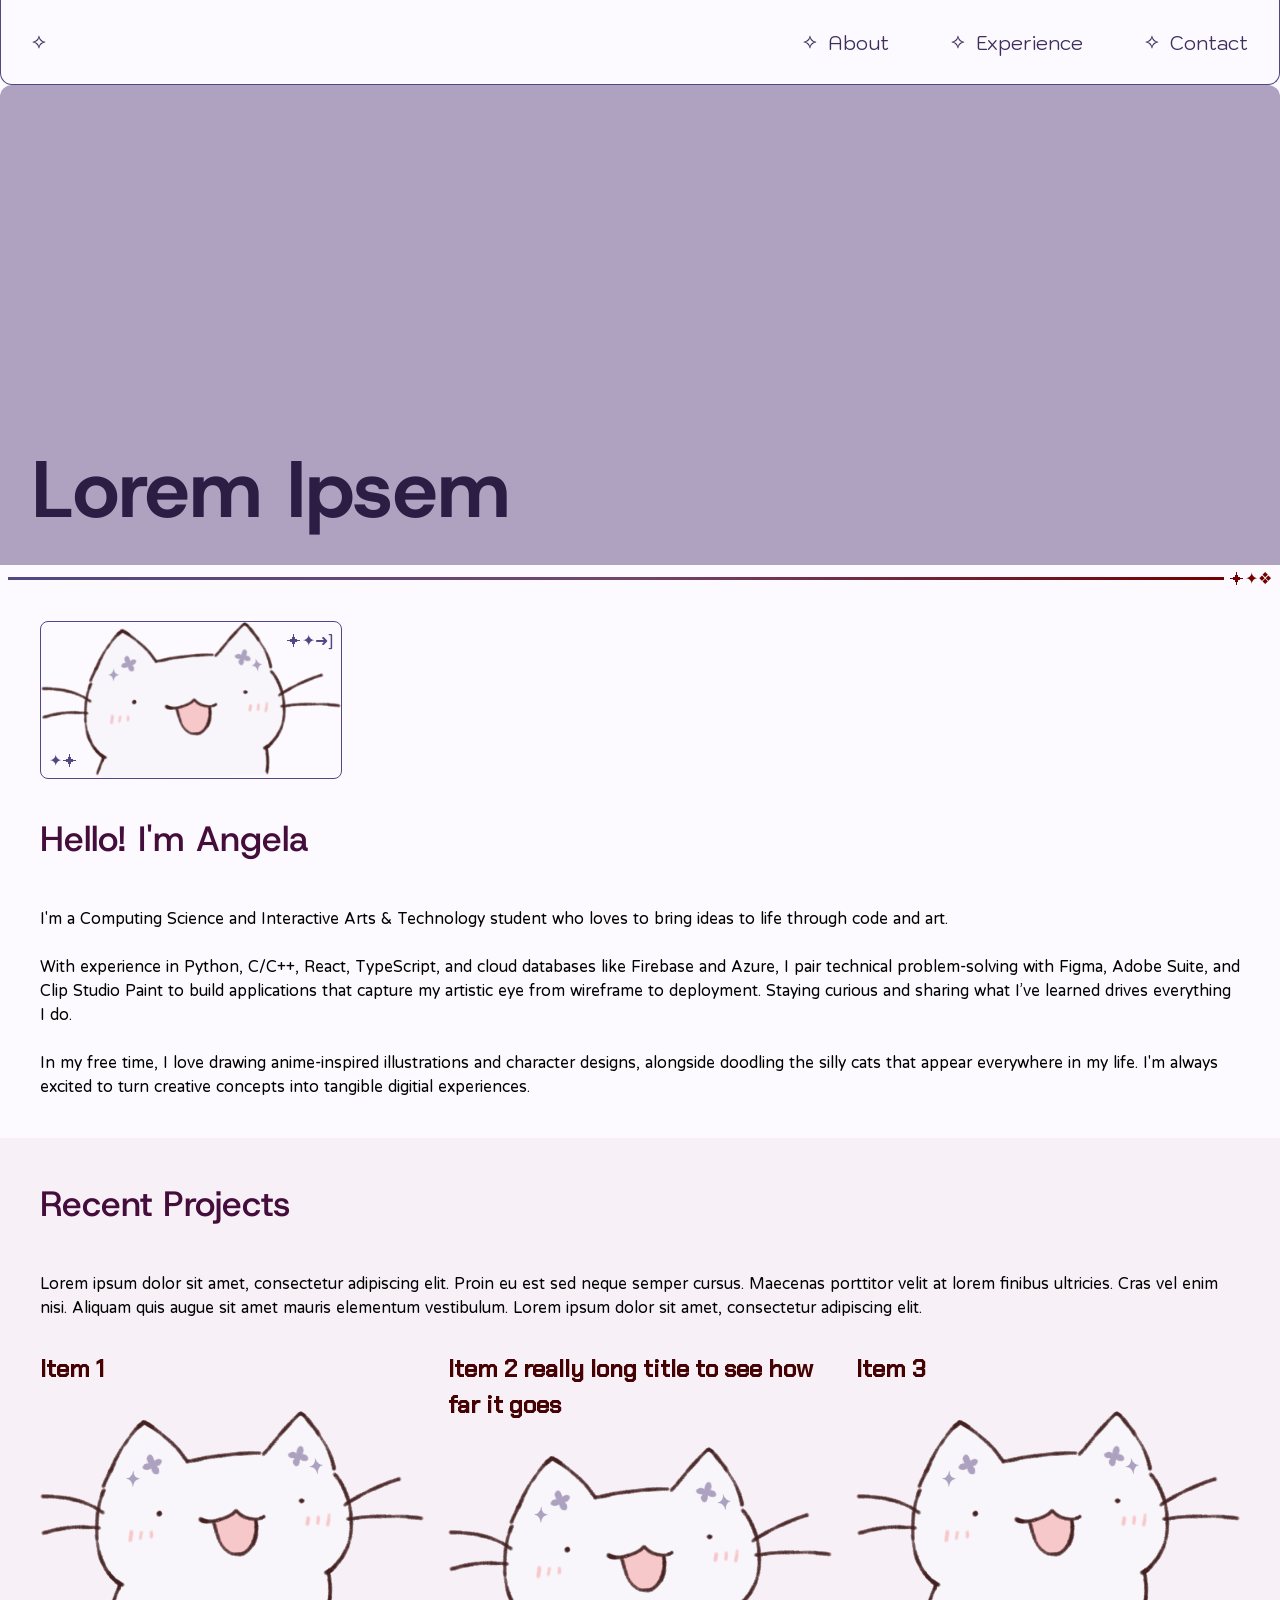
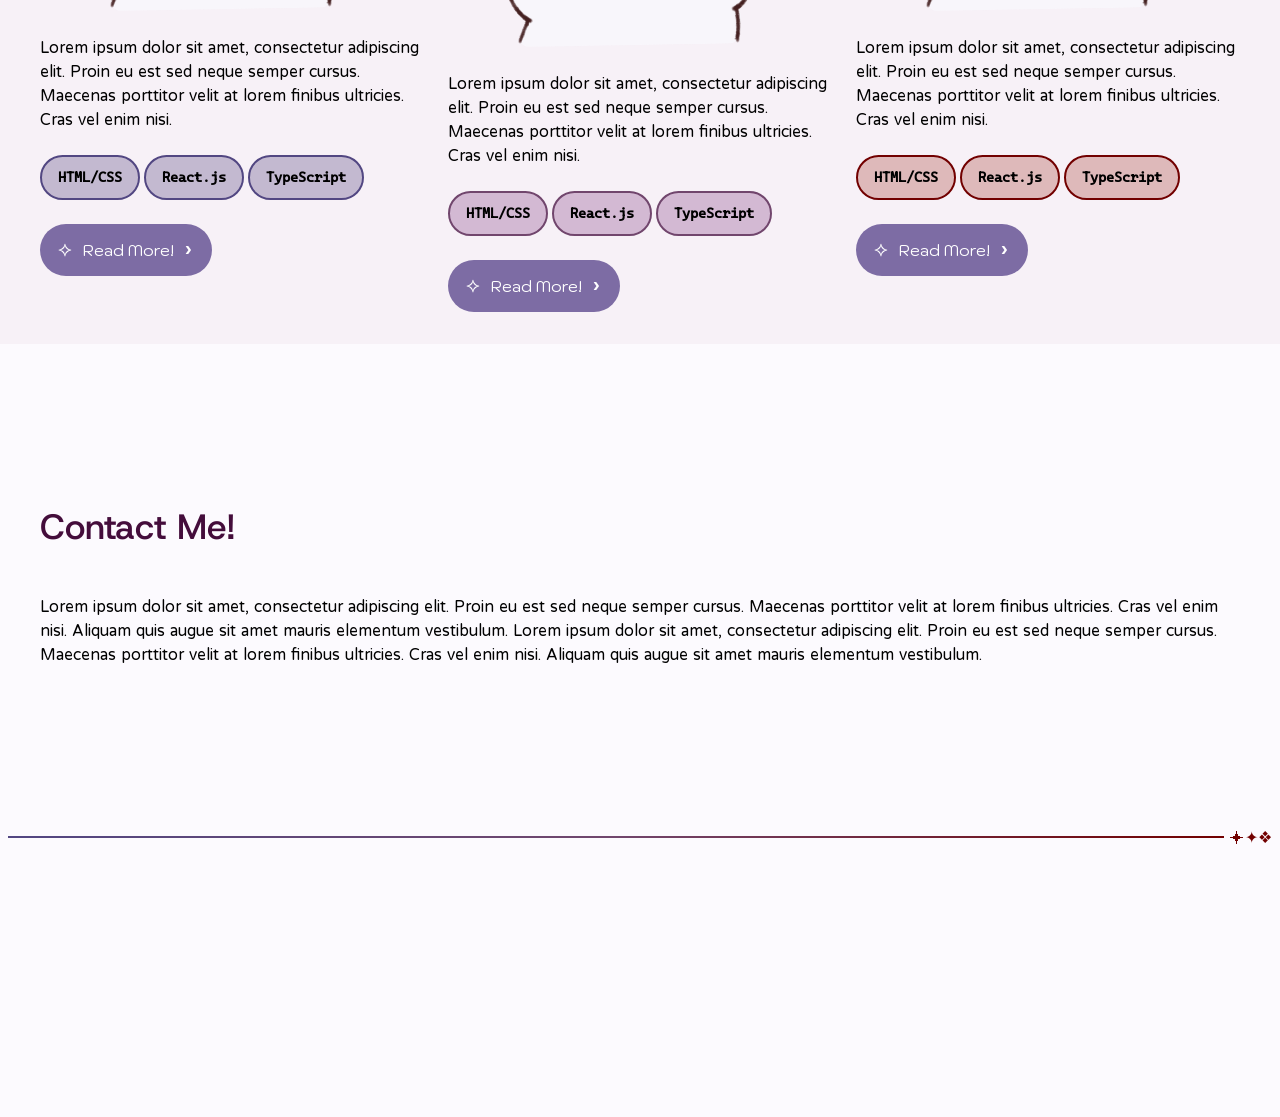
<file: pages/index.html>
<!DOCTYPE html>
<html lang="zxx">
    <head>
        <meta charset="utf-8">
        <meta name="viewport" content="width=device-width, initial-scale=1">

        <title>✦❯ [Home] A.N.</title>

        <link href="../css/main.css" rel="stylesheet">
        <link href="../css/overrides.css" rel="stylesheet">
        <link href="../css/components/decoration.css" rel="stylesheet">

        <script src="../js/scripts.js" defer></script>
    </head>

    <body>
        <!-- nav -->
        <nav class="main-nav flex-row">
            <a
                class="main-nav-logo base-button border-button star-mark nib-button"
                href="#"
            ></a>

            <div class="main-nav-pages flex-row">
                <a
                    class="base-button border-button star-mark nib-button lbr-button"
                    href="#about-section"
                    >About</a
                >
                <a
                    class="base-button border-button star-mark nib-button lbr-button"
                    href="#experience-section"
                    >Experience</a
                >
                <a
                    class="base-button border-button star-mark nib-button lbr-button"
                    href="#contact-section"
                    >Contact</a
                >
            </div>
        </nav>
        <!-- end of nav -->

        <!-- main viewport -->
        <div class="min-viewport deco-border-bottom">
            <!-- contents -->
            <div class="hero deco-border-bottom">
                <h1>Lorem Ipsem</h1>
            </div>

            <div id="about-section" class="content-section flex-column">
                <div>
                    <a
                        class="image-link-a"
                        href="https://en.wikipedia.org/wiki/Cat"
                        target="_blank"
                    >
                        <img
                            class="image-link-img"
                            src="../img/cat-1.png"
                            alt="Doodle of a smiling cat"
                        >
                    </a>
                </div>
                <h2>Hello! I'm Angela</h2>
                <p>
                    I'm a Computing Science and Interactive Arts & Technology
                    student who loves to bring ideas to life through code and
                    art.<br><br>

                    With experience in Python, C/C++, React, TypeScript, and
                    cloud databases like Firebase and Azure, I pair technical
                    problem-solving with Figma, Adobe Suite, and Clip Studio
                    Paint to build applications that capture my artistic eye
                    from wireframe to deployment. Staying curious and sharing
                    what I’ve learned drives everything I do.<br><br>

                    In my free time, I love drawing anime-inspired illustrations
                    and character designs, alongside doodling the silly cats
                    that appear everywhere in my life. I'm always excited to
                    turn creative concepts into tangible digitial experiences.
                </p>
            </div>

            <div
                id="experience-section"
                class="magenta-900-bg content-section flex-column"
            >
                <h2>Recent Projects</h2>
                <p>
                    Lorem ipsum dolor sit amet, consectetur adipiscing elit.
                    Proin eu est sed neque semper cursus. Maecenas porttitor
                    velit at lorem finibus ultricies. Cras vel enim nisi.
                    Aliquam quis augue sit amet mauris elementum vestibulum.
                    Lorem ipsum dolor sit amet, consectetur adipiscing elit.
                </p>

                <div class="section-1-1-1">
                    <div class="section-item flex-column">
                        <h3>Item 1</h3>
                        <img
                            class="image-in-box"
                            src="../img/cat-1.png"
                            alt="Doodle of a smiling cat"
                        >
                        <p>
                            Lorem ipsum dolor sit amet, consectetur adipiscing
                            elit. Proin eu est sed neque semper cursus. Maecenas
                            porttitor velit at lorem finibus ultricies. Cras vel
                            enim nisi.
                        </p>
                        <div class="flex-row wrap">
                            <div class="chip purple-chip">
                                <p>HTML/CSS</p>
                            </div>
                            <div class="chip purple-chip">
                                <p>React.js</p>
                            </div>
                            <div class="chip purple-chip">
                                <p>TypeScript</p>
                            </div>
                        </div>
                        <a class="base-button short-button arrow-mark star-mark"
                            >Read More!
                        </a>
                    </div>

                    <div class="section-item flex-column">
                        <h3>Item 2 really long title to see how far it goes</h3>
                        <img
                            class="image-in-box"
                            src="../img/cat-1.png"
                            alt="Doodle of a smiling cat"
                        >
                        <p>
                            Lorem ipsum dolor sit amet, consectetur adipiscing
                            elit. Proin eu est sed neque semper cursus. Maecenas
                            porttitor velit at lorem finibus ultricies. Cras vel
                            enim nisi.
                        </p>
                        <div class="flex-row wrap">
                            <div class="chip magenta-chip">
                                <p>HTML/CSS</p>
                            </div>
                            <div class="chip magenta-chip">
                                <p>React.js</p>
                            </div>
                            <div class="chip magenta-chip">
                                <p>TypeScript</p>
                            </div>
                        </div>
                        <a class="base-button short-button arrow-mark star-mark"
                            >Read More!
                        </a>
                    </div>

                    <div class="section-item flex-column">
                        <h3>Item 3</h3>
                        <img
                            class="image-in-box"
                            src="../img/cat-1.png"
                            alt="Doodle of a smiling cat"
                        >
                        <p>
                            Lorem ipsum dolor sit amet, consectetur adipiscing
                            elit. Proin eu est sed neque semper cursus. Maecenas
                            porttitor velit at lorem finibus ultricies. Cras vel
                            enim nisi.
                        </p>
                        <div class="flex-row wrap">
                            <div class="chip red-chip">
                                <p>HTML/CSS</p>
                            </div>
                            <div class="chip red-chip">
                                <p>React.js</p>
                            </div>
                            <div class="chip red-chip">
                                <p>TypeScript</p>
                            </div>
                        </div>
                        <a class="base-button short-button arrow-mark star-mark"
                            >Read More!
                        </a>
                    </div>
                </div>
            </div>

            <div id="contact-section" class="content-section flex-column">
                <h2>Contact Me!</h2>
                <p>
                    Lorem ipsum dolor sit amet, consectetur adipiscing elit.
                    Proin eu est sed neque semper cursus. Maecenas porttitor
                    velit at lorem finibus ultricies. Cras vel enim nisi.
                    Aliquam quis augue sit amet mauris elementum vestibulum.
                    Lorem ipsum dolor sit amet, consectetur adipiscing elit.
                    Proin eu est sed neque semper cursus. Maecenas porttitor
                    velit at lorem finibus ultricies. Cras vel enim nisi.
                    Aliquam quis augue sit amet mauris elementum vestibulum.
                </p>
            </div>
            <!-- end of contents -->
        </div>
        <!-- end of main viewport -->

        <!-- footer -->
        <div class="main-footer">
            <!-- cat accent section -->
            <div
                id="accent-section"
                class="purple-850-bg content-section footer-section flex-column gap-8"
            >
                <p class="h3-visual-styling text-center">
                    ⊹⁺ =/ᐠ • ㅅ •マ= Ⳋ ⁺⊹
                </p>
                <p class="barcode text-center">i like cats</p>
            </div>

            <!-- footer buttons -->
            <div class="footer-wrapper">
                <div class="footer-left">
                    <p class="h4-visual-styling">
                        ✦ Created by Angela Nguyen ✦
                    </p>
                    <p class="h5-visual-styling">🟄❯ IAT 339 - P03 Portfolio.</p>
                </div>

                <div class="footer-right flex-row">
                    <a
                        class="base-button star-mark"
                        href="https://github.com/angela-t-n/iat339-portfolio"
                        target="_blank"
                        >GitHub Repo</a
                    >
                    <a
                        class="base-button star-mark"
                        href="style-guide.html"
                        target="_blank"
                        >Style Guide</a
                    >
                </div>
            </div>
        </div>
    </body>
</html>
</file>
<file: css/main.css>
@import url("./colours.css");
@import url("./fonts.css");
@import url("./guides.css");

@import url("./components/svg-masks.css");
@import url("./components/buttons.css");
@import url("./components/dropdown-and-accordions.css");
@import url("./components/forms.css");
@import url("./components/nav-and-footer.css");

/*
  Main.css should contain smaller atoms not part of a larger component or concept.
  if a section gets too big, it should be seperated into the components folder!
*/
/*MARK: Basic Overrides*/
*,
*::before,
*::after {
  box-sizing: border-box;
}

html {
  scroll-behavior: smooth;
}

*:focus-visible {
  /* replace the browser dependant one*/
  outline: 2px dashed var(--an-magenta-500);
  outline-offset: 0.1rem;
  border-radius: 4px;
}

body {
  margin: 0;
  font-family: "Huninn", sans-serif;
  font-style: normal;
  font-weight: 400;
  background-color: var(--an-white-300);
}

code {
  background-color: var(--an-purple-850);
  color: var(--an-black-000);
  padding: 0.5em 0.75em;
  display: block;

  font-family: "Cascadia_Code";
  font-style: normal;
  font-weight: normal;
  font-size: 1rem;

  /*got kinda annoyed by it going past the page*/
  word-wrap: break-word;
}

/*MARK: Text*/
/*#region*/
h1,
h2,
h3,
h4,
h5,
h6,
p,
label {
  margin: 0.5rem 0 0.5rem 0;
  line-height: 1.5;
  font-size: 1rem;
}

/*MARK: >headings*/
h1 {
  font-family: "Host_Grotesk", sans-serif;
  font-style: normal;
  font-weight: 400;
  font-size: 2.5rem;

  color: var(--an-purple-100);
}

h2 {
  font-family: "Host_Grotesk", sans-serif;
  font-style: normal;
  font-weight: 300;
  font-size: 2.2rem;

  color: var(--an-magenta-100);
}

h3 {
  font-family: "Chakra_Petch", sans-serif;
  font-style: normal;
  font-weight: 600;
  font-size: 1.5rem;

  color: var(--an-red-100);
}

h4 {
  font-family: "Chakra_Petch", sans-serif;
  font-style: normal;
  font-weight: 400;
  font-size: 1.4rem;
}

h5 {
  font-family: "Chakra_Petch", sans-serif;
  font-style: normal;
  font-weight: 400;
  font-size: 1.25rem;
  color: var(--an-black-200);
}

/*MARK: >paragraphs*/
p,
label,
li {
  /* pretty much just the default font */
  font-family: "Huninn", sans-serif;
  font-style: normal;
  font-weight: 400;
}

.quote {
  font-family: "Kodchasan", sans-serif;
  font-style: normal;
  font-weight: 400;
}

.caption {
  font-family: "Fredoka", sans-serif;
  font-style: normal;
  font-weight: 300;
}

.barcode {
  font-family: "Libre_Barcode_128", sans-serif;
  font-style: normal;
  font-weight: normal;
  font-size: 2rem;

  /* make the sizing essentially hug the font*/
  /* text-trim stuff isn't valid on CSS 3...*/
  /* text-box-trim: trim-both;
  text-box-edge: cap alphabetic; */

  /* 
    manually hand adjusted it on inspect element first 
    having line-height set to 0 is ok as it's not supposed to overflow to a new line.
    must manually make sure this doesn't flex wrap either
  */
  line-height: 0;
  margin: 0;

  /* need to use em so that it's reactive to the font-size later */
  padding-top: 0.6em;
  padding-bottom: 0.2em;
}

.Michroma {
  font-family: "Michroma", sans-serif;
  font-style: normal;
  font-weight: 400;
}

/* to maintain heirarchy but steal that styling */
.h1-visual-styling {
  font-family: "Host_Grotesk", sans-serif;
  font-style: normal;
  font-weight: 400;
  font-size: 2.5rem;

  color: var(--an-purple-100);
}

.h2-visual-styling {
  font-family: "Host_Grotesk", sans-serif;
  font-style: normal;
  font-weight: 300;
  font-size: 2.2rem;

  color: var(--an-magenta-100);
}

.h3-visual-styling {
  font-family: "Chakra_Petch", sans-serif;
  font-style: normal;
  font-weight: 600;
  font-size: 1.5rem;

  color: var(--an-red-100);
}

.h4-visual-styling {
  font-family: "Chakra_Petch", sans-serif;
  font-style: normal;
  font-weight: 400;
  font-size: 1.4rem;
}

.h5-visual-styling {
  font-family: "Chakra_Petch", sans-serif;
  font-style: normal;
  font-weight: 400;
  font-size: 1.25rem;
  color: var(--an-black-200);
}
/*#endregion*/

/*MARK: Links*/
/*#region*/
a {
  color: var(--an-purple-500);
  text-decoration: none;

  font-family: "Kodchasan", sans-serif;
  font-weight: 400;
  font-style: normal;
}

a:hover,
a:focus {
  color: var(--an-magenta-550);
  text-decoration: underline dashed 2px;
}

a:active {
  color: var(--an-red-550);
  text-decoration: underline 2px;
}

.in-text-link {
  font-style: italic;
}

/*
  MARK: >img links
  referencing off my own work from P01/02
*/
/*#region*/
.image-link-a {
  display: inline-flex;
  position: relative;
  border: 1.5px solid var(--an-purple-500);
  border-radius: 8px;
  transition: var(--transition-duration);
}

.image-link-img {
  max-width: 300px;
  min-width: 150px;
  width: 100%;
  height: auto;
  transition: var(--transition-duration);
}

/* psuedo elements to put in the corner of the img
*/
.image-link-a::before,
.image-link-a::after {
  position: absolute;
  padding: 8px;
  z-index: 1;
}

.image-link-a::before {
  content: "🟄✦➜]";
  top: 0;
  right: 0;
}

.image-link-a::after {
  content: "✦🟄";
  bottom: 0;
  left: 0;
}

.image-link-a:hover {
  border: 1.5px solid var(--an-red-500);
  border-radius: 16px;
}

/*MARK:>img migth as well*/
.image-in-box {
  max-width: 500px;
  min-width: 100px;
  width: 100%;

  max-height: 500px;
  height: auto;

  object-fit: cover;
  transition: var(--transition-duration);
}

/*
  Affects the image only when the link is hovered on,
  and not just the image itself!
*/
.image-link-a:hover .image-link-img {
  transform: scale(0.95);
}
/*#endregion*/
/*#endregion*/

/*MARK: Lists*/
ol,
ul {
  margin: 0;
}

li {
  line-height: 1.5rem;
  padding-left: 0.2rem;
}

.purple-marker li::marker {
  color: var(--an-purple-500);
}

.red-marker li::marker {
  color: var(--an-red-500);
}

li::marker {
  font-family: "Michroma";
  font-size: 0.9rem;
}

ul li::marker {
  content: "✦❯ ";
  font-size: 1rem;
}

/*MARK: Chips*/
/*#region*/
.chip {
  padding: 0.1em 1em;
  color: var(--an-black-000);
  border-radius: 50rem;

  display: inline-flex;
  align-items: center;
  gap: 0.5rem;
}

.chip > * {
  font-family: "Cascadia_Code";
  font-weight: 600;
  font-size: 0.9rem;
}

.cm::before {
  content: "▪";
}

.purple-chip {
  background-color: color-mix(in srgb, var(--an-purple-800) 70%, transparent);
  border: 2px solid var(--an-purple-500);
}

.magenta-chip {
  background-color: color-mix(in srgb, var(--an-magenta-800) 70%, transparent);
  border: 2px solid var(--an-magenta-500);
}

.red-chip {
  background-color: color-mix(in srgb, var(--an-red-800) 70%, transparent);
  border: 2px solid var(--an-red-500);
}

/*#endregion*/
</file>
<file: css/overrides.css>
/*
  These are meant to just overide globally and can be put under "any" css file
*/

/* not css 3 compatible */
/* .trim-text {
  text-box-trim: trim-both;
  text-box-edge: cap alphabetic;
} */

.subtitle-accent {
  font-size: 1.15rem;
  color: var(--an-purple-200);
}

.hero h1 {
  font-size: 5rem;
}

.gap-8 {
  gap: 8px;
}

.gap-12 {
  gap: 12px;
}

.gap-16 {
  gap: 16px;
}

.gap-20 {
  gap: 24px;
}

.gap-24 {
  gap: 24px;
}

/* alternative font for buttons? */
.host-grotesk-button {
  font-family: "Host_Grotesk", sans-serif;
  font-style: normal;
  font-weight: 100;
  font-size: 1.2rem;
}

.michroma-button {
  font-family: "Michroma", sans-serif;
  font-style: normal;
  font-weight: 100;
  font-size: 1rem;
}

.red-600-bold {
  color: var(--an-red-600);
  font-weight: bold;
}

.purple-500 {
  color: var(--an-purple-500);
}

.purple-850-bg {
  background-color: var(--an-purple-850);
}

.magenta-900-bg {
  background-color: var(--an-magenta-900);
}

.red-900-bg {
  background-color: var(--an-red-900);
}

.visibility-hidden {
  display: none;
}

.text-center {
  text-align: center;
}
</file>
<file: css/components/decoration.css>
/*MARK: Top Deco Border*/
.deco-border-top {
  position: relative;
  margin-top: 1.5rem;
}

/* unique gradient line for the top of the border*/
.deco-border-top::before {
  position: absolute;
  content: "";
  height: 2.5px;

  /* sits 0.75rem above the top edge of .deco-border-top */
  bottom: calc(100% + 0.75rem);
  left: 0.5rem;

  /* stops short to leave room for the stars */
  right: 3.5rem;

  /* https://developer.mozilla.org/en-US/docs/Web/CSS/Reference/Properties/border-image */
  background: linear-gradient(
    to right,
    var(--an-purple-500),
    var(--an-magenta-500),
    var(--an-red-500)
  );
}

/* The stars sitting at the right end of the line */
.deco-border-top::after {
  position: absolute;
  content: "🟄✦❖";
  line-height: 1;

  /* sits 0.75rem above the top edge of .deco-border-top */
  bottom: calc(100% + 0.75rem + 1.25px);
  right: 0.5rem;

  /* center stars vertically on the 2.5px line */
  transform: translateY(50%);
  color: var(--an-red-500);
}

/*
*
*
MARK: Bottom Deco Border*/
.deco-border-bottom {
  position: relative;
  margin-bottom: 1.5rem;
}

.deco-border-bottom::before {
  position: absolute;
  content: "";
  height: 2.5px;

  /* sits 0.75rem below the bottom edge of .deco-border-bottom */
  top: calc(100% + 0.75rem);
  left: 0.5rem;

  /* stops short to leave room for the stars */
  right: 3.5rem;

  /* https://developer.mozilla.org/en-US/docs/Web/CSS/Reference/Properties/border-image */
  background: linear-gradient(
    to right,
    var(--an-purple-500),
    var(--an-magenta-500),
    var(--an-red-500)
  );
}

/* The stars sitting at the right end of the line */
.deco-border-bottom::after {
  position: absolute;
  content: "🟄✦❖";
  line-height: 1;

  /* sits below the bottom edge of .deco-border-bottom AND starts on the mid-line of the edge*/
  top: calc(100% + 0.75rem + 1.25px);

  right: 0.5rem;

  /* center stars vertically on the 2.5px line */
  transform: translateY(-50%);
  color: var(--an-red-500);
}
</file>
